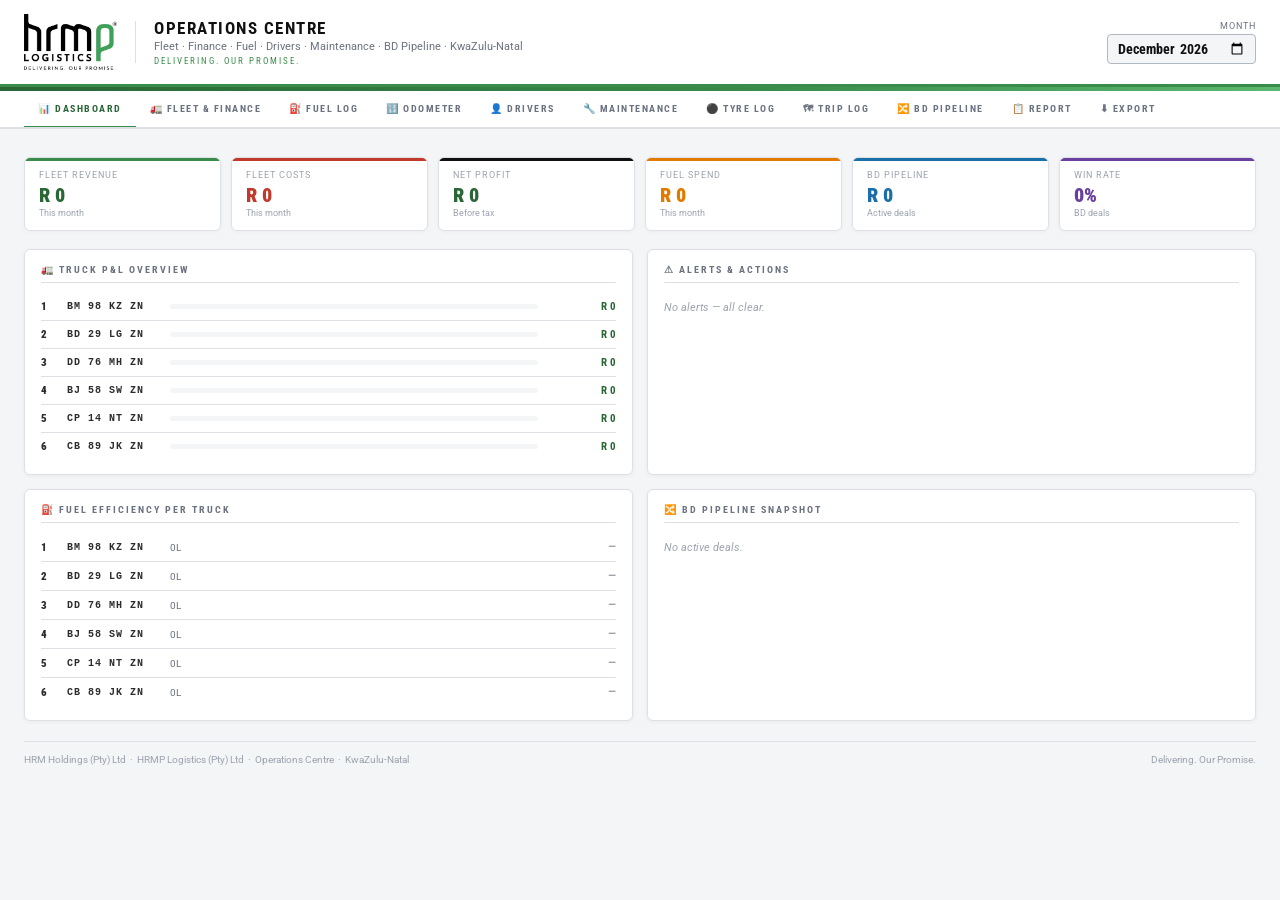
<file: index.html>
<!DOCTYPE html>
<html lang="en">
<head>
<meta charset="UTF-8"/>
<meta name="viewport" content="width=device-width,initial-scale=1.0"/>
<title>HRMP Logistics — Operations Centre</title>
<link href="https://fonts.googleapis.com/css2?family=Roboto+Condensed:wght@400;700;900&family=Roboto:wght@300;400;500&display=swap" rel="stylesheet"/>
<style>
:root{
  --bg:#f4f5f7;--white:#fff;--border:#dde1e5;--bdk:#b0b8c1;
  --green:#3a8c4a;--glt:#e8f5ea;--gdk:#2a6636;
  --black:#111;--ch:#2c2c2c;
  --red:#c0392b;--rlt:#fdf0ef;
  --amber:#e07b00;--alt:#fff3e0;
  --blue:#1a6fa8;--blt:#e8f4fd;
  --purple:#6b3fa0;--plt:#f3eeff;
  --teal:#0e8c7a;--tlt:#e0f5f2;
  --muted:#6b7280;--mlt:#9ca3af;
  --fh:'Roboto Condensed',sans-serif;--fb:'Roboto',sans-serif;
}
*{box-sizing:border-box;margin:0;padding:0;}
body{background:var(--bg);color:var(--ch);font-family:var(--fb);min-height:100vh;padding-bottom:60px;}
header{background:var(--white);border-bottom:3px solid var(--green);padding:14px 24px;display:flex;align-items:center;gap:18px;box-shadow:0 2px 8px rgba(0,0,0,0.07);flex-wrap:wrap;}
.logo-wrap{display:flex;align-items:center;justify-content:center;width:60px;height:56px;background:var(--gdk);border-radius:6px;flex-shrink:0;}
.logo-wrap span{font-family:var(--fh);font-weight:900;font-size:18px;color:#fff;letter-spacing:1px;}
.hd{width:1px;height:42px;background:var(--border);flex-shrink:0;}
.htext h1{font-family:var(--fh);font-weight:700;font-size:17px;letter-spacing:1.5px;text-transform:uppercase;color:var(--black);}
.htext p{font-size:11px;color:var(--muted);margin-top:2px;}
.htag{font-family:var(--fh);font-size:9px;letter-spacing:2px;text-transform:uppercase;color:var(--green);margin-top:3px;}
.hright{margin-left:auto;display:flex;gap:12px;align-items:center;}
.msel{display:flex;flex-direction:column;align-items:flex-end;gap:3px;}
.msel label{font-size:9px;color:var(--muted);letter-spacing:1px;text-transform:uppercase;}
.msel input[type=month]{background:var(--bg);border:1.5px solid var(--bdk);color:var(--black);font-family:var(--fh);font-size:14px;font-weight:700;padding:5px 9px;border-radius:4px;outline:none;}
.msel input[type=month]:focus{border-color:var(--green);}
.stripe{height:4px;background:linear-gradient(90deg,var(--gdk),var(--green) 60%,#5cb870);}
.tabs{display:flex;padding:0 24px;background:var(--white);border-bottom:2px solid var(--border);overflow-x:auto;}
.tab{font-family:var(--fh);font-size:10px;font-weight:700;letter-spacing:1.5px;text-transform:uppercase;padding:12px 14px;cursor:pointer;color:var(--muted);border-bottom:3px solid transparent;margin-bottom:-2px;transition:color 0.2s,border-color 0.2s;user-select:none;white-space:nowrap;}
.tab:hover{color:var(--green);}
.tab.active{color:var(--gdk);border-bottom-color:var(--green);}
.panel{display:none;padding:20px 24px 0;}
.panel.active{display:block;}
.sec{font-family:var(--fh);font-size:10px;font-weight:700;letter-spacing:3px;text-transform:uppercase;color:var(--muted);display:flex;align-items:center;gap:10px;margin-bottom:14px;margin-top:4px;}
.sec::before{content:'';width:4px;height:13px;background:var(--green);border-radius:2px;}
.sec::after{content:'';flex:1;height:1px;background:var(--border);}
.krow{display:grid;gap:10px;margin-bottom:18px;margin-top:8px;}
.krow.c3{grid-template-columns:repeat(3,1fr);}
.krow.c4{grid-template-columns:repeat(4,1fr);}
.krow.c5{grid-template-columns:repeat(5,1fr);}
.krow.c6{grid-template-columns:repeat(6,1fr);}
.kc{background:var(--white);border:1px solid var(--border);border-radius:6px;padding:12px 14px;position:relative;overflow:hidden;box-shadow:0 1px 4px rgba(0,0,0,0.04);}
.kc::before{content:'';position:absolute;top:0;left:0;right:0;height:3px;}
.kc.cg::before{background:var(--green);}
.kc.ca::before{background:var(--amber);}
.kc.cr::before{background:var(--red);}
.kc.cb::before{background:var(--blue);}
.kc.ck::before{background:var(--black);}
.kc.cp::before{background:var(--purple);}
.kl{font-size:9px;letter-spacing:1px;text-transform:uppercase;color:var(--mlt);margin-bottom:5px;}
.kv{font-family:var(--fh);font-size:20px;font-weight:900;line-height:1;color:var(--black);}
.kc.cg .kv{color:var(--gdk);}
.kc.ca .kv{color:var(--amber);}
.kc.cr .kv{color:var(--red);}
.kc.cb .kv{color:var(--blue);}
.kc.cp .kv{color:var(--purple);}
.ks{font-size:9px;color:var(--mlt);margin-top:3px;}
.card{background:var(--white);border:1px solid var(--border);border-radius:6px;padding:14px 16px;box-shadow:0 1px 4px rgba(0,0,0,0.05);margin-bottom:14px;}
.card-title{font-family:var(--fh);font-size:10px;font-weight:700;letter-spacing:2px;text-transform:uppercase;margin-bottom:12px;padding-bottom:8px;border-bottom:1px solid var(--border);}
.fgrid{display:grid;gap:10px;}
.fgrid.c1{grid-template-columns:1fr;}
.fgrid.c2{grid-template-columns:repeat(2,1fr);}
.fgrid.c3{grid-template-columns:repeat(3,1fr);}
.fgrid.c4{grid-template-columns:repeat(4,1fr);}
.fgrid.c5{grid-template-columns:repeat(5,1fr);}
.fgrid.c6{grid-template-columns:repeat(6,1fr);}
.fg{display:flex;flex-direction:column;gap:4px;}
.fg label{font-size:9px;letter-spacing:1px;text-transform:uppercase;color:var(--muted);font-weight:600;}
.fg input,.fg select{background:var(--bg);border:1.5px solid var(--bdk);color:var(--black);font-family:var(--fb);font-size:12px;padding:7px 9px;border-radius:4px;outline:none;width:100%;}
.fg input:focus,.fg select:focus{border-color:var(--green);background:var(--glt);}
.btn-p{background:var(--green);color:#fff;border:none;font-family:var(--fh);font-weight:700;font-size:10px;letter-spacing:2px;text-transform:uppercase;padding:9px 16px;border-radius:4px;cursor:pointer;}
.btn-p:hover{background:var(--gdk);}
.fmsg{font-size:11px;font-weight:600;margin-left:10px;}
.tw{overflow-x:auto;margin-bottom:4px;}
table.gt{width:100%;border-collapse:collapse;font-size:11px;background:var(--white);border-radius:6px;overflow:hidden;box-shadow:0 1px 4px rgba(0,0,0,0.05);}
table.gt thead tr{background:var(--black);}
table.gt thead th{font-family:var(--fh);font-size:8.5px;letter-spacing:1.5px;text-transform:uppercase;color:#fff;padding:10px;text-align:left;white-space:nowrap;}
table.gt thead th.rt{text-align:right;}
table.gt thead th.ct{text-align:center;}
table.gt tbody tr{border-bottom:1px solid var(--border);}
table.gt tbody tr:hover{background:var(--glt);}
table.gt tbody td{padding:8px 10px;font-size:11px;}
table.gt tbody td.rt{text-align:right;}
table.gt tbody td.ct{text-align:center;}
table.gt tfoot tr{background:var(--black);border-top:2px solid var(--green);}
table.gt tfoot td{padding:9px 10px;font-family:var(--fh);font-weight:700;font-size:11px;color:#fff;}
table.gt tfoot td.rt{text-align:right;}
table.gt tfoot td:last-child{background:var(--gdk);}
.empty-msg td{text-align:center;padding:20px;color:var(--mlt);font-style:italic;}
.tbadge{display:inline-flex;align-items:center;justify-content:center;width:20px;height:20px;background:var(--black);color:#fff;font-family:var(--fh);font-weight:900;font-size:10px;border-radius:3px;}
.reg{font-family:'Courier New',monospace;font-size:10px;font-weight:700;letter-spacing:1px;}
.sbadge,.stbadge{display:inline-block;padding:2px 7px;border-radius:10px;font-family:var(--fh);font-size:9px;font-weight:700;letter-spacing:1px;text-transform:uppercase;}
.sb-lead{background:#f0f1f3;color:var(--muted);}
.sb-qual{background:var(--blt);color:var(--blue);}
.sb-quote{background:var(--alt);color:var(--amber);}
.sb-neg{background:var(--plt);color:var(--purple);}
.sb-won{background:var(--glt);color:var(--gdk);}
.sb-lost{background:var(--rlt);color:var(--red);}
.st-truck{background:var(--blt);color:var(--blue);}
.st-fork{background:var(--tlt);color:var(--teal);}
.st-vas{background:var(--plt);color:var(--purple);}
.status-badge{display:inline-block;padding:2px 7px;border-radius:10px;font-size:9px;font-weight:700;font-family:var(--fh);letter-spacing:1px;text-transform:uppercase;}
.sb-active{background:var(--glt);color:var(--gdk);}
.sb-off{background:#f0f0f0;color:var(--muted);}
.sb-sick{background:var(--rlt);color:var(--red);}
.pdot{display:inline-block;width:7px;height:7px;border-radius:50%;margin-right:4px;}
.pd-high{background:var(--red);}
.pd-med{background:var(--amber);}
.pd-low{background:var(--green);}
.btn-del{background:none;border:none;color:var(--mlt);cursor:pointer;font-size:12px;padding:2px 5px;border-radius:3px;}
.btn-del:hover{color:var(--red);background:var(--rlt);}
.dgrid{display:grid;grid-template-columns:1fr 1fr;gap:14px;margin-bottom:16px;}
.dcard{background:var(--white);border:1px solid var(--border);border-radius:6px;padding:14px 16px;box-shadow:0 1px 4px rgba(0,0,0,0.05);}
.dcard h3{font-family:var(--fh);font-size:10px;font-weight:700;letter-spacing:2px;text-transform:uppercase;color:var(--muted);margin-bottom:10px;padding-bottom:7px;border-bottom:1px solid var(--border);}
.list-item{display:flex;align-items:center;gap:8px;padding:7px 0;border-bottom:1px solid var(--border);font-size:11px;}
.list-item:last-child{border-bottom:none;}
.bar-wrap{flex:1;background:var(--bg);border-radius:3px;height:5px;overflow:hidden;}
.bar{height:100%;border-radius:3px;}
.bar-g{background:var(--green);}
.bar-a{background:var(--amber);}
.alert-dot{width:7px;height:7px;border-radius:50%;flex-shrink:0;display:inline-block;margin-right:6px;}
.dot-r{background:var(--red);}
.dot-a{background:var(--amber);}
.dot-g{background:var(--green);}
.funnel-wrap{display:grid;grid-template-columns:repeat(6,1fr);gap:8px;margin-bottom:18px;}
.fstage{border-radius:6px;padding:12px;text-align:center;}
.fsl{font-family:var(--fh);font-size:9px;font-weight:700;letter-spacing:1.5px;text-transform:uppercase;margin-bottom:6px;}
.fsc{font-family:var(--fh);font-size:26px;font-weight:900;line-height:1;}
.fsv{font-size:11px;font-weight:600;margin-top:3px;}
.fsp{font-size:10px;margin-top:2px;opacity:0.7;}
.fs-lead{background:#f0f1f3;color:var(--muted);}
.fs-qual{background:var(--blt);color:var(--blue);}
.fs-quote{background:var(--alt);color:var(--amber);}
.fs-neg{background:var(--plt);color:var(--purple);}
.fs-won{background:var(--glt);color:var(--gdk);}
.fs-lost{background:var(--rlt);color:var(--red);}
.scorecard-grid{display:grid;grid-template-columns:repeat(3,1fr);gap:12px;margin-bottom:18px;}
.sc-card{background:var(--white);border:1px solid var(--border);border-radius:6px;padding:14px 16px;box-shadow:0 1px 4px rgba(0,0,0,0.05);}
.sc-head{display:flex;align-items:center;gap:10px;margin-bottom:10px;padding-bottom:8px;border-bottom:1px solid var(--border);}
.sc-name{font-family:var(--fh);font-weight:700;font-size:14px;flex:1;}
.rating-wrap{display:flex;gap:2px;}
.star{font-size:14px;color:var(--border);}
.star.filled{color:var(--amber);}
.sc-stats{display:grid;grid-template-columns:1fr 1fr;gap:6px;}
.sc-stat .scl{font-size:8px;letter-spacing:1px;text-transform:uppercase;color:var(--mlt);}
.sc-stat .scv{font-family:var(--fh);font-size:15px;font-weight:900;line-height:1.2;}
.stream-row{display:grid;grid-template-columns:repeat(3,1fr);gap:12px;margin-bottom:18px;}
.stream-card{background:var(--white);border:1px solid var(--border);border-radius:6px;padding:14px 16px;border-top:3px solid transparent;}
.stream-card.sc-truck{border-top-color:var(--blue);}
.stream-card.sc-fork{border-top-color:var(--teal);}
.stream-card.sc-vas{border-top-color:var(--purple);}
.stream-card h4{font-family:var(--fh);font-size:10px;font-weight:700;letter-spacing:2px;text-transform:uppercase;margin-bottom:10px;}
.sc-truck h4{color:var(--blue);}
.sc-fork h4{color:var(--teal);}
.sc-vas h4{color:var(--purple);}
.scs{display:grid;grid-template-columns:1fr 1fr;gap:8px;}
.scs .scl{font-size:8px;letter-spacing:1px;text-transform:uppercase;color:var(--mlt);}
.scs .scv{font-family:var(--fh);font-size:16px;font-weight:900;}
.export-row{display:flex;flex-wrap:wrap;gap:8px;}
.btn-ex{border:none;font-family:var(--fh);font-weight:700;font-size:10px;letter-spacing:1.5px;text-transform:uppercase;padding:9px 16px;border-radius:4px;cursor:pointer;color:#fff;}
.btn-ex.csv{background:var(--green);}
.btn-ex.pdf{background:var(--red);}
.btn-ex.htm{background:var(--black);}
.report-preview{background:var(--white);border:1px solid var(--border);border-radius:6px;padding:28px 32px;box-shadow:0 2px 12px rgba(0,0,0,0.08);max-width:900px;margin:0 auto 24px;}
.btn-report{background:var(--green);color:#fff;border:none;font-family:var(--fh);font-weight:700;font-size:10px;letter-spacing:2px;text-transform:uppercase;padding:10px 20px;border-radius:4px;cursor:pointer;margin-right:8px;}
.btn-report:hover{background:var(--gdk);}
.page-footer{margin:20px 24px 0;padding-top:12px;border-top:1px solid var(--border);display:flex;justify-content:space-between;align-items:center;flex-wrap:wrap;gap:10px;}
.page-footer span{font-size:10px;color:var(--mlt);}
.filter-bar{display:flex;gap:10px;margin-bottom:10px;align-items:center;flex-wrap:wrap;}
.filter-bar label{font-size:9px;color:var(--muted);letter-spacing:1px;text-transform:uppercase;font-weight:600;}
.filter-bar select{background:var(--white);border:1.5px solid var(--bdk);font-family:var(--fb);font-size:12px;padding:5px 9px;border-radius:4px;outline:none;}
.inline-input{background:transparent;border:none;border-bottom:1px dashed var(--bdk);font-family:var(--fb);font-size:12px;color:var(--ch);padding:2px 4px;outline:none;width:100%;}
.inline-select{background:transparent;border:none;border-bottom:1px dashed var(--bdk);font-family:var(--fb);font-size:12px;padding:2px;outline:none;width:100%;cursor:pointer;}
@media(max-width:800px){
  .krow.c3,.krow.c4,.krow.c5,.krow.c6{grid-template-columns:repeat(2,1fr);}
  .fgrid.c3,.fgrid.c4,.fgrid.c5,.fgrid.c6{grid-template-columns:repeat(2,1fr);}
  .dgrid,.stream-row,.scorecard-grid{grid-template-columns:1fr;}
  .funnel-wrap{grid-template-columns:repeat(3,1fr);}
  header{padding:12px 14px;}
  .hd{display:none;}
  .panel,.tabs{padding-left:14px;padding-right:14px;}
  .hright{margin-left:0;}
}
</style>
</head>
<body>

<header>
  <img src="[data-uri]" alt="HRMP Logistics" style="height:56px;width:auto;flex-shrink:0;" onerror="this.outerHTML='<div class=\'logo-wrap\'><span>HRMP</span></div>'"/>
  <div class="hd"></div>
  <div class="htext">
    <h1>Operations Centre</h1>
    <p>Fleet · Finance · Fuel · Drivers · Maintenance · BD Pipeline · KwaZulu-Natal</p>
    <div class="htag">Delivering. Our Promise.</div>
  </div>
  <div class="hright">
    <div class="msel"><label>Month</label><input type="month" id="monthPicker"/></div>
  </div>
</header>
<div class="stripe"></div>

<div class="tabs">
  <div class="tab active" id="tab-exec"    onclick="ST('exec')">📊 Dashboard</div>
  <div class="tab"        id="tab-fleet"   onclick="ST('fleet')">🚛 Fleet &amp; Finance</div>
  <div class="tab"        id="tab-fuel"    onclick="ST('fuel')">⛽ Fuel Log</div>
  <div class="tab"        id="tab-odo"     onclick="ST('odo')">🔢 Odometer</div>
  <div class="tab"        id="tab-drivers" onclick="ST('drivers')">👤 Drivers</div>
  <div class="tab"        id="tab-maint"   onclick="ST('maint')">🔧 Maintenance</div>
  <div class="tab"        id="tab-tyre"    onclick="ST('tyre')">⚫ Tyre Log</div>
  <div class="tab"        id="tab-trip"    onclick="ST('trip')">🗺 Trip Log</div>
  <div class="tab"        id="tab-bd"      onclick="ST('bd')">🔀 BD Pipeline</div>
  <div class="tab"        id="tab-report"  onclick="ST('report')">📋 Report</div>
  <div class="tab"        id="tab-export"  onclick="ST('export')">⬇ Export</div>
</div>

<!-- DASHBOARD -->
<div class="panel active" id="panel-exec">
  <div class="krow c6">
    <div class="kc cg"><div class="kl">Fleet Revenue</div><div class="kv" id="ekRev">R 0</div><div class="ks">This month</div></div>
    <div class="kc cr"><div class="kl">Fleet Costs</div><div class="kv" id="ekCost">R 0</div><div class="ks">This month</div></div>
    <div class="kc ck"><div class="kl">Net Profit</div><div class="kv" id="ekNet">R 0</div><div class="ks">Before tax</div></div>
    <div class="kc ca"><div class="kl">Fuel Spend</div><div class="kv" id="ekFuel">R 0</div><div class="ks">This month</div></div>
    <div class="kc cb"><div class="kl">BD Pipeline</div><div class="kv" id="ekPipe">R 0</div><div class="ks">Active deals</div></div>
    <div class="kc cp"><div class="kl">Win Rate</div><div class="kv" id="ekWin">0%</div><div class="ks">BD deals</div></div>
  </div>
  <div class="dgrid">
    <div class="dcard"><h3>🚛 Truck P&amp;L Overview</h3><div id="execTruckPL"></div></div>
    <div class="dcard"><h3>⚠ Alerts &amp; Actions</h3><div id="execAlerts"></div></div>
    <div class="dcard"><h3>⛽ Fuel Efficiency per Truck</h3><div id="execFuelEff"></div></div>
    <div class="dcard"><h3>🔀 BD Pipeline Snapshot</h3><div id="execBD"></div></div>
  </div>
</div>

<!-- FLEET & FINANCE -->
<div class="panel" id="panel-fleet">
  <div class="krow c4">
    <div class="kc cg"><div class="kl">Total Revenue</div><div class="kv" id="fltRev">R 0</div><div class="ks">All trucks</div></div>
    <div class="kc cr"><div class="kl">Total Costs</div><div class="kv" id="fltCost">R 0</div><div class="ks">All trucks</div></div>
    <div class="kc ck"><div class="kl">Net Profit</div><div class="kv" id="fltNet">R 0</div><div class="ks">Before tax</div></div>
    <div class="kc ca"><div class="kl">Margin</div><div class="kv" id="fltMgn">0%</div><div class="ks">Net margin</div></div>
  </div>
  <div id="truckWorkings"></div>
  <div class="sec">Fleet Summary</div>
  <div class="tw"><table class="gt"><thead><tr>
    <th>#</th><th>Registration</th><th class="rt">Revenue</th><th class="rt">Fuel</th>
    <th class="rt">Driver Pay</th><th class="rt">Maintenance</th><th class="rt">Tyres</th>
    <th class="rt">Tolls</th><th class="rt">Insurance</th><th class="rt">Other</th>
    <th class="rt">Total Cost</th><th class="rt">Net P/L</th>
  </tr></thead>
  <tbody id="fleetSumBody"></tbody>
  <tfoot><tr><td colspan="2">Fleet Total</td>
    <td class="rt" id="fsRev">—</td><td class="rt" id="fsFuel">—</td><td class="rt" id="fsDrv">—</td>
    <td class="rt" id="fsMnt">—</td><td class="rt" id="fsTyr">—</td><td class="rt" id="fsTol">—</td>
    <td class="rt" id="fsIns">—</td><td class="rt" id="fsOth">—</td>
    <td class="rt" id="fsCst">—</td><td class="rt" id="fsNet">—</td>
  </tr></tfoot></table></div>
</div>

<!-- FUEL -->
<div class="panel" id="panel-fuel">
  <div class="krow c5">
    <div class="kc cg"><div class="kl">Total Litres</div><div class="kv" id="fkL">0 L</div><div class="ks">This month</div></div>
    <div class="kc ca"><div class="kl">Total Cost</div><div class="kv" id="fkC">R 0</div><div class="ks">This month</div></div>
    <div class="kc cr"><div class="kl">Avg R/Litre</div><div class="kv" id="fkR">—</div><div class="ks">Fleet avg</div></div>
    <div class="kc cb"><div class="kl">Total km</div><div class="kv" id="fkKm">0 km</div><div class="ks">This month</div></div>
    <div class="kc ck"><div class="kl">Fleet km/L</div><div class="kv" id="fkEff">—</div><div class="ks">Efficiency</div></div>
  </div>
  <div class="card">
    <div class="card-title" style="color:var(--gdk)">+ Add Fuel Entry</div>
    <div class="fgrid c6">
      <div class="fg"><label>Date</label><input type="date" id="ffDate"/></div>
      <div class="fg"><label>Truck</label><select id="ffTruck"></select></div>
      <div class="fg"><label>Litres</label><input type="number" id="ffLitres" placeholder="0.00" min="0" step="0.1"/></div>
      <div class="fg"><label>Cost (R)</label><input type="number" id="ffCost" placeholder="0.00" min="0" step="0.01"/></div>
      <div class="fg"><label>km Travelled</label><input type="number" id="ffKm" placeholder="0" min="0"/></div>
      <div class="fg"><label>Notes</label><input type="text" id="ffNotes" placeholder="e.g. Engen N2"/></div>
    </div>
    <div style="margin-top:10px;display:flex;align-items:center;">
      <button class="btn-p" onclick="fuelAdd()">+ Add</button>
      <span class="fmsg" id="fuelMsg"></span>
    </div>
  </div>
  <div class="filter-bar">
    <label>Filter:</label>
    <select id="fuelFilter" onchange="fuelRender()"></select>
  </div>
  <div class="tw"><table class="gt"><thead><tr>
    <th>Date</th><th>#</th><th>Reg</th><th class="rt">Litres</th><th class="rt">Cost</th>
    <th class="rt">R/L</th><th class="rt">km</th><th class="rt">km/L</th><th>Notes</th><th class="ct">Del</th>
  </tr></thead>
  <tbody id="fuelBody"></tbody>
  <tfoot><tr><td colspan="3">Total</td>
    <td class="rt" id="fftL">—</td><td class="rt" id="fftC">—</td><td class="rt" id="fftR">—</td>
    <td class="rt" id="fftKm">—</td><td class="rt" id="fftE">—</td><td colspan="2"></td>
  </tr></tfoot></table></div>
</div>

<!-- ODOMETER -->
<div class="panel" id="panel-odo">
  <div class="krow c4">
    <div class="kc cg"><div class="kl">Total km</div><div class="kv" id="okTotal">0 km</div><div class="ks">This month</div></div>
    <div class="kc ca"><div class="kl">Avg km/Entry</div><div class="kv" id="okAvg">0 km</div><div class="ks">This month</div></div>
    <div class="kc cb"><div class="kl">Entries</div><div class="kv" id="okCount">0</div><div class="ks">This month</div></div>
    <div class="kc ck"><div class="kl">Busiest Truck</div><div class="kv" id="okBest">—</div><div class="ks">By km</div></div>
  </div>
  <div class="card">
    <div class="card-title" style="color:var(--gdk)">+ Add Odometer Entry</div>
    <div class="fgrid c5">
      <div class="fg"><label>Date</label><input type="date" id="ofDate"/></div>
      <div class="fg"><label>Truck</label><select id="ofTruck"></select></div>
      <div class="fg"><label>Driver</label><select id="ofDriver"></select></div>
      <div class="fg"><label>Start km</label><input type="number" id="ofStart" placeholder="0" min="0"/></div>
      <div class="fg"><label>End km</label><input type="number" id="ofEnd" placeholder="0" min="0"/></div>
    </div>
    <div style="margin-top:10px;display:flex;align-items:center;">
      <button class="btn-p" onclick="odoAdd()">+ Add</button>
      <span class="fmsg" id="odoMsg"></span>
    </div>
  </div>
  <div class="tw"><table class="gt"><thead><tr>
    <th>Date</th><th>#</th><th>Reg</th><th>Driver</th>
    <th class="rt">Start km</th><th class="rt">End km</th><th class="rt">Distance</th><th class="ct">Del</th>
  </tr></thead>
  <tbody id="odoBody"></tbody>
  <tfoot><tr><td colspan="4">Total</td><td class="rt">—</td><td class="rt">—</td>
    <td class="rt" id="oftD">—</td><td></td>
  </tr></tfoot></table></div>
</div>

<!-- DRIVERS -->
<div class="panel" id="panel-drivers">
  <div class="sec">Driver Scorecards — This Month</div>
  <div class="scorecard-grid" id="scorecardGrid"></div>
  <div class="sec">Driver Log Entries</div>
  <div class="card">
    <div class="card-title" style="color:var(--blue)">+ Add Driver Entry</div>
    <div class="fgrid c6">
      <div class="fg"><label>Date</label><input type="date" id="drfDate"/></div>
      <div class="fg"><label>Driver Name</label><input type="text" id="drfName" placeholder="Full name"/></div>
      <div class="fg"><label>Licence / ID</label><input type="text" id="drfLic" placeholder="PDP / ID"/></div>
      <div class="fg"><label>Truck Assigned</label><select id="drfTruck"></select></div>
      <div class="fg"><label>Hours on Duty</label><input type="number" id="drfHours" placeholder="0" min="0" step="0.5"/></div>
      <div class="fg"><label>Status</label>
        <select id="drfStatus">
          <option value="Active">Active</option>
          <option value="Off">Off Duty</option>
          <option value="Sick">Sick Leave</option>
        </select>
      </div>
    </div>
    <div class="fgrid c4" style="margin-top:10px;">
      <div class="fg"><label>Incidents</label><input type="number" id="drfInc" placeholder="0" min="0"/></div>
      <div class="fg"><label>On-Time Deliveries</label><input type="number" id="drfOntime" placeholder="0" min="0"/></div>
      <div class="fg"><label>Total Deliveries</label><input type="number" id="drfDel" placeholder="0" min="0"/></div>
      <div class="fg"><label>Notes</label><input type="text" id="drfNotes" placeholder="Optional"/></div>
    </div>
    <div style="margin-top:10px;display:flex;align-items:center;">
      <button class="btn-p" onclick="driverAdd()">+ Add Entry</button>
      <span class="fmsg" id="driverMsg"></span>
    </div>
  </div>
  <div class="tw"><table class="gt"><thead><tr>
    <th>Date</th><th>Driver</th><th>Licence/ID</th><th>#</th><th>Reg</th>
    <th class="rt">Hours</th><th class="rt">Incidents</th><th class="rt">On-Time%</th>
    <th class="rt">Deliveries</th><th class="ct">Status</th><th class="ct">Del</th>
  </tr></thead>
  <tbody id="driverBody"></tbody>
  <tfoot><tr><td colspan="5">Total</td>
    <td class="rt" id="drftH">—</td><td class="rt" id="drftI">—</td>
    <td colspan="4"></td>
  </tr></tfoot></table></div>
</div>

<!-- MAINTENANCE -->
<div class="panel" id="panel-maint">
  <div class="krow c4">
    <div class="kc cr"><div class="kl">Total Spend</div><div class="kv" id="mkCost">R 0</div><div class="ks">This month</div></div>
    <div class="kc ca"><div class="kl">Services Done</div><div class="kv" id="mkCount">0</div><div class="ks">This month</div></div>
    <div class="kc ck"><div class="kl">Due Soon</div><div class="kv" id="mkDue">0</div><div class="ks">Within 5 000 km</div></div>
    <div class="kc cr"><div class="kl">Overdue</div><div class="kv" id="mkOver">0</div><div class="ks">Past due km</div></div>
  </div>
  <div class="card">
    <div class="card-title" style="color:var(--red)">+ Add Maintenance Entry</div>
    <div class="fgrid c6">
      <div class="fg"><label>Date</label><input type="date" id="mfDate"/></div>
      <div class="fg"><label>Truck</label><select id="mfTruck"></select></div>
      <div class="fg"><label>Service Type</label>
        <select id="mfType">
          <option>Oil Change</option><option>Tyre Rotation</option><option>Brake Service</option>
          <option>Engine Service</option><option>Transmission</option><option>Electrical</option>
          <option>Suspension</option><option>Roadworthy</option><option>Other</option>
        </select>
      </div>
      <div class="fg"><label>Workshop</label><input type="text" id="mfShop" placeholder="Workshop name"/></div>
      <div class="fg"><label>Cost (R)</label><input type="number" id="mfCost" placeholder="0" min="0" step="100"/></div>
      <div class="fg"><label>Next Service (km)</label><input type="number" id="mfNext" placeholder="e.g. 250000" min="0" step="1000"/></div>
    </div>
    <div class="fgrid c1" style="margin-top:8px;">
      <div class="fg"><label>Notes</label><input type="text" id="mfNotes" placeholder="Details, parts replaced…"/></div>
    </div>
    <div style="margin-top:10px;display:flex;align-items:center;">
      <button class="btn-p" onclick="maintAdd()">+ Add</button>
      <span class="fmsg" id="maintMsg"></span>
    </div>
  </div>
  <div class="tw"><table class="gt"><thead><tr>
    <th>Date</th><th>#</th><th>Reg</th><th>Type</th><th>Workshop</th>
    <th class="rt">Cost</th><th class="rt">Next Due (km)</th><th>Notes</th><th class="ct">Del</th>
  </tr></thead>
  <tbody id="maintBody"></tbody>
  <tfoot><tr><td colspan="5">Total</td><td class="rt" id="mftC">—</td><td colspan="3"></td></tr></tfoot>
  </table></div>
</div>

<!-- TYRE LOG -->
<div class="panel" id="panel-tyre">
  <div class="krow c4">
    <div class="kc cr"><div class="kl">Total Spend</div><div class="kv" id="tkCost">R 0</div><div class="ks">This month</div></div>
    <div class="kc ca"><div class="kl">New Tyres</div><div class="kv" id="tkNew">0</div><div class="ks">This month</div></div>
    <div class="kc cg"><div class="kl">Repairs</div><div class="kv" id="tkRep">0</div><div class="ks">This month</div></div>
    <div class="kc ck"><div class="kl">Total Entries</div><div class="kv" id="tkCount">0</div><div class="ks">All time</div></div>
  </div>
  <div class="card">
    <div class="card-title">+ Add Tyre Entry</div>
    <div class="fgrid c6">
      <div class="fg"><label>Date</label><input type="date" id="tfDate"/></div>
      <div class="fg"><label>Truck</label><select id="tfTruck"></select></div>
      <div class="fg"><label>Position</label>
        <select id="tfPos">
          <option>Front Left</option><option>Front Right</option>
          <option>Rear Left Inner</option><option>Rear Left Outer</option>
          <option>Rear Right Inner</option><option>Rear Right Outer</option>
          <option>Trailer Left</option><option>Trailer Right</option><option>Spare</option>
        </select>
      </div>
      <div class="fg"><label>Brand</label><input type="text" id="tfBrand" placeholder="e.g. Bridgestone"/></div>
      <div class="fg"><label>Action</label>
        <select id="tfAction">
          <option>New Tyre</option><option>Rotation</option><option>Repair</option>
          <option>Replace</option><option>Inspection</option>
        </select>
      </div>
      <div class="fg"><label>Cost (R)</label><input type="number" id="tfCost" placeholder="0" min="0" step="50"/></div>
    </div>
    <div class="fgrid c2" style="margin-top:8px;">
      <div class="fg"><label>Tread Depth (mm)</label><input type="number" id="tfTread" placeholder="e.g. 8" min="0" step="0.5"/></div>
      <div class="fg"><label>Notes</label><input type="text" id="tfNotes" placeholder="Optional"/></div>
    </div>
    <div style="margin-top:10px;display:flex;align-items:center;">
      <button class="btn-p" onclick="tyreAdd()">+ Add</button>
      <span class="fmsg" id="tyreMsg"></span>
    </div>
  </div>
  <div class="tw"><table class="gt"><thead><tr>
    <th>Date</th><th>#</th><th>Reg</th><th>Position</th><th>Brand</th><th>Action</th>
    <th class="rt">Tread (mm)</th><th class="rt">Cost</th><th>Notes</th><th class="ct">Del</th>
  </tr></thead>
  <tbody id="tyreBody"></tbody>
  <tfoot><tr><td colspan="7">Total</td><td class="rt" id="tftC">—</td><td colspan="2"></td></tr></tfoot>
  </table></div>
</div>

<!-- TRIP LOG -->
<div class="panel" id="panel-trip">
  <div class="krow c5">
    <div class="kc cg"><div class="kl">Total Trips</div><div class="kv" id="trpCount">0</div><div class="ks">This month</div></div>
    <div class="kc ca"><div class="kl">Total Distance</div><div class="kv" id="trpKm">0 km</div><div class="ks">This month</div></div>
    <div class="kc cb"><div class="kl">Avg Trip</div><div class="kv" id="trpAvg">0 km</div><div class="ks">Per trip</div></div>
    <div class="kc cp"><div class="kl">Total Hours</div><div class="kv" id="trpHrs">0</div><div class="ks">Drive time</div></div>
    <div class="kc ck"><div class="kl">Active Trucks</div><div class="kv" id="trpTrucks">0</div><div class="ks">This month</div></div>
  </div>
  <div class="card">
    <div class="card-title" style="color:var(--purple)">+ Add Trip</div>
    <div class="fgrid c4">
      <div class="fg"><label>Date</label><input type="date" id="trfDate"/></div>
      <div class="fg"><label>Truck</label><select id="trfTruck"></select></div>
      <div class="fg"><label>Driver</label><select id="trfDriver"></select></div>
      <div class="fg"><label>Distance (km)</label><input type="number" id="trfDist" placeholder="0" min="0"/></div>
    </div>
    <div class="fgrid c4" style="margin-top:8px;">
      <div class="fg"><label>Origin</label><input type="text" id="trfOrigin" placeholder="e.g. Durban"/></div>
      <div class="fg"><label>Destination</label><input type="text" id="trfDest" placeholder="e.g. Johannesburg"/></div>
      <div class="fg"><label>Depart</label><input type="time" id="trfDep"/></div>
      <div class="fg"><label>Arrive</label><input type="time" id="trfArr"/></div>
    </div>
    <div class="fgrid c1" style="margin-top:8px;">
      <div class="fg"><label>Load Description</label><input type="text" id="trfLoad" placeholder="e.g. Steel coils — 28 tonnes"/></div>
    </div>
    <div style="margin-top:10px;display:flex;align-items:center;">
      <button class="btn-p" onclick="tripAdd()">+ Add Trip</button>
      <span class="fmsg" id="tripMsg"></span>
    </div>
  </div>
  <div class="tw"><table class="gt"><thead><tr>
    <th>Date</th><th>#</th><th>Reg</th><th>Driver</th><th>Origin</th><th>Destination</th>
    <th class="rt">Distance</th><th>Depart</th><th>Arrive</th><th>Load</th><th class="ct">Del</th>
  </tr></thead>
  <tbody id="tripBody"></tbody>
  <tfoot><tr><td colspan="6">Total</td><td class="rt" id="trftD">—</td><td colspan="4"></td></tr></tfoot>
  </table></div>
</div>

<!-- BD PIPELINE -->
<div class="panel" id="panel-bd">
  <div class="krow c6">
    <div class="kc cg"><div class="kl">Pipeline Value</div><div class="kv" id="bdkPipe">R 0</div><div class="ks">Active deals</div></div>
    <div class="kc ca"><div class="kl">Weighted Forecast</div><div class="kv" id="bdkFcast">R 0</div><div class="ks">Prob. adjusted</div></div>
    <div class="kc cb"><div class="kl">Active Deals</div><div class="kv" id="bdkDeals">0</div><div class="ks">In pipeline</div></div>
    <div class="kc ck"><div class="kl">Won This Month</div><div class="kv" id="bdkWon">R 0</div><div class="ks">Closed won</div></div>
    <div class="kc cg"><div class="kl">Win Rate</div><div class="kv" id="bdkWinRate">0%</div><div class="ks">Won vs closed</div></div>
    <div class="kc cr"><div class="kl">Avg Deal Size</div><div class="kv" id="bdkAvg">R 0</div><div class="ks">Active deals</div></div>
  </div>
  <div class="sec">Pipeline Funnel</div>
  <div class="funnel-wrap" id="bdFunnel"></div>
  <div class="sec">Revenue Streams</div>
  <div class="stream-row" id="bdStreams"></div>
  <div class="card">
    <div class="card-title" style="color:var(--gdk)">+ Add Deal</div>
    <div class="fgrid c4">
      <div class="fg"><label>Company / Prospect</label><input type="text" id="pfCompany" placeholder="Company name"/></div>
      <div class="fg"><label>Contact Person</label><input type="text" id="pfContact" placeholder="Name &amp; surname"/></div>
      <div class="fg"><label>Contact Number</label><input type="text" id="pfPhone" placeholder="+27…"/></div>
      <div class="fg"><label>BD Rep</label><input type="text" id="pfRep" placeholder="Rep name"/></div>
    </div>
    <div class="fgrid c5" style="margin-top:8px;">
      <div class="fg"><label>Revenue Stream</label>
        <select id="pfStream">
          <option value="Trucks">Trucks</option>
          <option value="Forklift">Forklift Hire</option>
          <option value="VAS">Value-Added Services</option>
        </select>
      </div>
      <div class="fg"><label>Stage</label>
        <select id="pfStage">
          <option value="Lead">Lead</option><option value="Qualified">Qualified</option>
          <option value="Quoted">Quoted</option><option value="Negotiation">Negotiation</option>
          <option value="Won">Won</option><option value="Lost">Lost</option>
        </select>
      </div>
      <div class="fg"><label>Deal Value (R)</label><input type="number" id="pfValue" placeholder="0" min="0" step="1000"/></div>
      <div class="fg"><label>Probability %</label>
        <select id="pfProb">
          <option value="10">10% — Lead</option><option value="25">25% — Qualified</option>
          <option value="50">50% — Quoted</option><option value="75">75% — Negotiation</option>
          <option value="100">100% — Won</option><option value="0">0% — Lost</option>
        </select>
      </div>
      <div class="fg"><label>Priority</label>
        <select id="pfPriority">
          <option value="High">High</option><option value="Medium">Medium</option><option value="Low">Low</option>
        </select>
      </div>
    </div>
    <div class="fgrid c4" style="margin-top:8px;">
      <div class="fg"><label>Date Added</label><input type="date" id="pfDate"/></div>
      <div class="fg"><label>Expected Close</label><input type="date" id="pfClose"/></div>
      <div class="fg"><label>Follow-up Date</label><input type="date" id="pfFollowup"/></div>
      <div class="fg"><label>Notes</label><input type="text" id="pfNotes" placeholder="Key requirements…"/></div>
    </div>
    <div style="margin-top:10px;display:flex;align-items:center;">
      <button class="btn-p" onclick="dealAdd()">+ Add Deal</button>
      <span class="fmsg" id="dealMsg"></span>
    </div>
  </div>
  <div class="filter-bar">
    <label>Stage:</label>
    <select id="filterStage" onchange="pipelineRender()">
      <option value="">All Stages</option>
      <option value="Lead">Lead</option><option value="Qualified">Qualified</option>
      <option value="Quoted">Quoted</option><option value="Negotiation">Negotiation</option>
      <option value="Won">Won</option><option value="Lost">Lost</option>
    </select>
    <label>Stream:</label>
    <select id="filterStream" onchange="pipelineRender()">
      <option value="">All Streams</option>
      <option value="Trucks">Trucks</option><option value="Forklift">Forklift Hire</option>
      <option value="VAS">Value-Added Services</option>
    </select>
  </div>
  <div class="tw"><table class="gt"><thead><tr>
    <th>Company</th><th>Contact</th><th>Rep</th><th>Stream</th>
    <th class="ct">Stage</th><th class="rt">Value</th><th class="rt">Prob%</th>
    <th class="rt">Wtd Value</th><th class="ct">Priority</th>
    <th>Close Date</th><th>Follow-up</th><th>Notes</th><th class="ct">Del</th>
  </tr></thead>
  <tbody id="pipelineBody"></tbody>
  <tfoot><tr><td colspan="5">Totals</td>
    <td class="rt" id="pftVal">—</td><td></td><td class="rt" id="pftWtd">—</td>
    <td colspan="5"></td>
  </tr></tfoot></table></div>
</div>

<!-- REPORT -->
<div class="panel" id="panel-report">
  <div style="display:flex;gap:10px;margin-bottom:20px;flex-wrap:wrap;align-items:center;">
    <button class="btn-report" onclick="window.print()">🖨 Print Report</button>
    <span style="font-size:11px;color:var(--muted)">Report pulls live data from all modules.</span>
  </div>
  <div class="report-preview" id="reportPreview">
    <p style="color:var(--mlt);font-style:italic;font-size:12px">Enter data in the modules then return here to view your report.</p>
  </div>
</div>

<!-- EXPORT -->
<div class="panel" id="panel-export">
  <div class="sec">Export &amp; Save</div>
  <div class="card" style="max-width:520px;">
    <div class="card-title">Download Options</div>
    <p style="font-size:12px;color:var(--muted);margin-bottom:18px;line-height:1.65;">
      All modules export together. Save as HTML to keep the full interactive Operations Centre.
    </p>
    <div class="export-row">
      <button class="btn-ex csv" id="btnCSV">⬇ Export CSV</button>
      <button class="btn-ex pdf" id="btnPDF">⬇ Save as PDF</button>
      <button class="btn-ex htm" id="btnHTML">⬇ Save as HTML</button>
    </div>
  </div>
</div>

<div class="page-footer">
  <span>HRM Holdings (Pty) Ltd &nbsp;·&nbsp; HRMP Logistics (Pty) Ltd &nbsp;·&nbsp; Operations Centre &nbsp;·&nbsp; KwaZulu-Natal</span>
  <span>Delivering. Our Promise.</span>
</div>

<script>
// ── CONSTANTS ────────────────────────────────────────────────────
var TRUCKS=[{id:1,reg:"BM 98 KZ ZN"},{id:2,reg:"BD 29 LG ZN"},{id:3,reg:"DD 76 MH ZN"},{id:4,reg:"BJ 58 SW ZN"},{id:5,reg:"CP 14 NT ZN"},{id:6,reg:"CB 89 JK ZN"}];
var EXP_CATS=["Fuel","Driver Pay","Maintenance","Tyres & Parts","Toll / Levies","Insurance","Other"];
var STAGES=["Lead","Qualified","Quoted","Negotiation","Won","Lost"];
var STAGE_PROBS={Lead:10,Qualified:25,Quoted:50,Negotiation:75,Won:100,Lost:0};
var STREAMS={Trucks:"Trucks",Forklift:"Forklift Hire",VAS:"Value-Added Services"};

// ── STATE ─────────────────────────────────────────────────────────
var state={month:"",idCounter:0,incomeRows:{},expenseRows:{},fuelEntries:[],odoEntries:[],driverEntries:[],maintEntries:[],tyreEntries:[],tripEntries:[],deals:[]};
TRUCKS.forEach(function(t){state.incomeRows[t.id]=[];state.expenseRows[t.id]=[];});

// ── UTILS ─────────────────────────────────────────────────────────
function uid(){return ++state.idCounter;}
function money(n){return "R\u00a0"+(Math.abs(n)||0).toLocaleString("en-ZA",{minimumFractionDigits:0,maximumFractionDigits:0});}
function moneyD(n){return "R\u00a0"+(Math.abs(n)||0).toLocaleString("en-ZA",{minimumFractionDigits:2,maximumFractionDigits:2});}
function num(n,dp){return (parseFloat(n)||0).toLocaleString("en-ZA",{minimumFractionDigits:dp||0,maximumFractionDigits:dp||0});}
function fmtSigned(n){return (n<0?"\u2013":"")+money(n);}
function today(){return new Date().toISOString().substring(0,10);}
function inMonth(d){return !state.month||(d||"").substring(0,7)===state.month;}
function truckReg(id){var t=TRUCKS.filter(function(x){return x.id==id;})[0];return t?t.reg:"";}
function daysUntil(ds){if(!ds)return null;return Math.round((new Date(ds)-new Date())/86400000);}
function timeDiff(dep,arr){if(!dep||!arr)return 0;var dp=dep.split(":"),ap=arr.split(":");var dm=parseInt(dp[0])*60+parseInt(dp[1]),am=parseInt(ap[0])*60+parseInt(ap[1]);if(am<dm)am+=1440;return(am-dm)/60;}
function el(id){return document.getElementById(id);}
function setText(id,val){var e=el(id);if(e)e.textContent=val;}
function setVal(id,val){var e=el(id);if(e)e.value=val;}
function getVal(id){var e=el(id);return e?e.value:"";}
function getNum(id){return parseFloat(getVal(id))||0;}
function tbadge(id){return '<span class="tbadge">'+id+'</span>';}
function delBtn(fn,id){return '<button class="btn-del" onclick="'+fn+'('+id+')">&#10005;</button>';}
function emptyRow(cols){return '<tr class="empty-msg"><td colspan="'+cols+'">No entries yet.</td></tr>';}
function showMsg(id,msg,ok){var e=el(id);if(!e)return;e.style.color=ok?"var(--gdk)":"var(--red)";e.textContent=msg;setTimeout(function(){e.textContent="";},3000);}

// ── FLEET ─────────────────────────────────────────────────────────
function getTruckIncome(tid){return (state.incomeRows[tid]||[]).reduce(function(s,r){var e=el("inc_amt_"+r.id);return s+(e?parseFloat(e.value)||0:0);},0);}
function getTruckExpenses(tid){return (state.expenseRows[tid]||[]).reduce(function(s,r){var e=el("exp_amt_"+r.id);return s+(e?parseFloat(e.value)||0:0);},0);}
function getExpByCat(tid,cat){return (state.expenseRows[tid]||[]).reduce(function(s,r){var c=getVal("exp_cat_"+r.id)||r.cat;var e=el("exp_amt_"+r.id);return s+(c===cat?(e?parseFloat(e.value)||0:0):0);},0);}

function addIncomeRow(tid){
  var id=uid();state.incomeRows[tid].push({id:id});
  var tbody=el("incBody_"+tid);if(!tbody)return;
  var tr=document.createElement("tr");tr.id="incRow_"+id;
  tr.innerHTML='<td><input class="inline-input" id="inc_cust_'+id+'" placeholder="Customer name" oninput="recalcTruck('+tid+')"/></td>'
    +'<td class="rt"><input class="inline-input" style="text-align:right" id="inc_amt_'+id+'" type="number" placeholder="0" min="0" step="100" oninput="recalcTruck('+tid+')"/></td>'
    +'<td>'+delBtn("delInc_"+tid,id)+'</td>';
  tbody.appendChild(tr);
  window["delInc_"+tid]=function(iid){state.incomeRows[tid]=state.incomeRows[tid].filter(function(r){return r.id!==iid;});var row=el("incRow_"+iid);if(row)row.remove();recalcTruck(tid);};
  recalcTruck(tid);
}

function addExpenseRow(tid){
  var id=uid();state.expenseRows[tid].push({id:id,cat:"Fuel"});
  var tbody=el("expBody_"+tid);if(!tbody)return;
  var opts=EXP_CATS.map(function(c){return '<option value="'+c+'">'+c+'</option>';}).join("");
  var tr=document.createElement("tr");tr.id="expRow_"+id;
  tr.innerHTML='<td><select class="inline-select" id="exp_cat_'+id+'" onchange="recalcTruck('+tid+')">'+opts+'</select></td>'
    +'<td><input class="inline-input" id="exp_desc_'+id+'" placeholder="Description" oninput="recalcTruck('+tid+')"/></td>'
    +'<td class="rt"><input class="inline-input" style="text-align:right" id="exp_amt_'+id+'" type="number" placeholder="0" min="0" step="100" oninput="recalcTruck('+tid+')"/></td>'
    +'<td>'+delBtn("delExp_"+tid,id)+'</td>';
  tbody.appendChild(tr);
  window["delExp_"+tid]=function(eid){state.expenseRows[tid]=state.expenseRows[tid].filter(function(r){return r.id!==eid;});var row=el("expRow_"+eid);if(row)row.remove();recalcTruck(tid);};
  recalcTruck(tid);
}

function recalcTruck(tid){
  var inc=getTruckIncome(tid),exp=getTruckExpenses(tid),net=inc-exp;
  setText("kInc_"+tid,money(inc));setText("kExp_"+tid,money(exp));
  setText("incTotal_"+tid,money(inc));setText("expTotal_"+tid,money(exp));
  var kn=el("kNet_"+tid);if(kn){kn.textContent=fmtSigned(net);kn.style.color=net>=0?"var(--gdk)":"var(--red)";}
  var pb=el("pbNet_"+tid);if(pb){pb.textContent=fmtSigned(net);pb.style.color=net>=0?"var(--gdk)":"var(--red)";}
  renderFleetSummary();renderExecDash();
}

function toggleTruck(tid){
  var body=el("twBody_"+tid),chev=el("twChev_"+tid);if(!body)return;
  var open=body.style.display==="block";body.style.display=open?"none":"block";
  if(chev)chev.style.transform=open?"":"rotate(180deg)";
}

function buildTruckWorkings(){
  var container=el("truckWorkings");if(!container)return;
  container.innerHTML="";
  TRUCKS.forEach(function(t){
    var div=document.createElement("div");div.className="card";div.style.marginBottom="10px";
    div.innerHTML='<div style="display:flex;align-items:center;gap:12px;cursor:pointer;user-select:none;" onclick="toggleTruck('+t.id+')">'
      +'<span class="tbadge">'+t.id+'</span>'
      +'<span class="reg" style="background:var(--bg);border:1.5px solid var(--bdk);border-radius:3px;padding:3px 8px;">'+t.reg+'</span>'
      +'<div style="margin-left:auto;display:flex;gap:20px;">'
        +'<div style="text-align:right"><div style="font-size:9px;color:var(--mlt);letter-spacing:1px;text-transform:uppercase;">Income</div><div style="font-family:var(--fh);font-weight:700;font-size:14px;color:var(--gdk);" id="kInc_'+t.id+'">R 0</div></div>'
        +'<div style="text-align:right"><div style="font-size:9px;color:var(--mlt);letter-spacing:1px;text-transform:uppercase;">Expenses</div><div style="font-family:var(--fh);font-weight:700;font-size:14px;color:var(--red);" id="kExp_'+t.id+'">R 0</div></div>'
        +'<div style="text-align:right"><div style="font-size:9px;color:var(--mlt);letter-spacing:1px;text-transform:uppercase;">Net P/L</div><div style="font-family:var(--fh);font-weight:700;font-size:14px;" id="kNet_'+t.id+'">R 0</div></div>'
      +'</div>'
      +'<span style="font-size:16px;color:var(--muted);margin-left:10px;" id="twChev_'+t.id+'">&#8964;</span>'
    +'</div>'
    +'<div id="twBody_'+t.id+'" style="display:none;border-top:1px solid var(--border);margin-top:12px;padding-top:12px;">'
      +'<div style="display:grid;grid-template-columns:1fr 1fr;gap:0;">'
        +'<div style="padding:0 16px 0 0;border-right:1px solid var(--border);">'
          +'<div style="font-family:var(--fh);font-size:10px;font-weight:700;letter-spacing:2px;text-transform:uppercase;color:var(--gdk);margin-bottom:10px;">+ Income by Customer</div>'
          +'<table class="gt" style="margin-bottom:8px;"><thead><tr><th>Customer</th><th class="rt">Amount (R)</th><th></th></tr></thead>'
          +'<tbody id="incBody_'+t.id+'"></tbody>'
          +'<tfoot><tr><td style="color:var(--gdk);font-weight:700;">Total Income</td><td class="rt" style="color:var(--gdk);" id="incTotal_'+t.id+'">R 0</td><td></td></tr></tfoot></table>'
          +'<button onclick="addIncomeRow('+t.id+')" style="background:transparent;border:1.5px dashed var(--bdk);color:var(--muted);font-family:var(--fh);font-size:9px;font-weight:700;letter-spacing:1px;text-transform:uppercase;padding:5px 10px;border-radius:4px;cursor:pointer;">+ Add Customer</button>'
        +'</div>'
        +'<div style="padding:0 0 0 16px;">'
          +'<div style="font-family:var(--fh);font-size:10px;font-weight:700;letter-spacing:2px;text-transform:uppercase;color:var(--red);margin-bottom:10px;">\u2212 Expenses by Item</div>'
          +'<table class="gt" style="margin-bottom:8px;"><thead><tr><th>Category</th><th>Description</th><th class="rt">Amount (R)</th><th></th></tr></thead>'
          +'<tbody id="expBody_'+t.id+'"></tbody>'
          +'<tfoot><tr><td colspan="2" style="color:var(--red);font-weight:700;">Total Expenses</td><td class="rt" style="color:var(--red);" id="expTotal_'+t.id+'">R 0</td><td></td></tr></tfoot></table>'
          +'<button onclick="addExpenseRow('+t.id+')" style="background:transparent;border:1.5px dashed var(--bdk);color:var(--muted);font-family:var(--fh);font-size:9px;font-weight:700;letter-spacing:1px;text-transform:uppercase;padding:5px 10px;border-radius:4px;cursor:pointer;">+ Add Expense</button>'
        +'</div>'
      +'</div>'
      +'<div style="display:flex;align-items:center;justify-content:space-between;margin-top:12px;background:var(--bg);border-radius:4px;padding:10px 14px;">'
        +'<span style="font-family:var(--fh);font-size:10px;font-weight:700;letter-spacing:2px;text-transform:uppercase;color:var(--muted);">Net P/L — Truck '+t.id+'</span>'
        +'<span style="font-family:var(--fh);font-size:20px;font-weight:900;" id="pbNet_'+t.id+'">R 0</span>'
      +'</div>'
    +'</div>';
    container.appendChild(div);
  });
}

// ── FUEL ──────────────────────────────────────────────────────────
function fuelAdd(){
  var date=getVal("ffDate"),tid=parseInt(getVal("ffTruck"))||0,litres=getNum("ffLitres"),cost=getNum("ffCost");
  if(!date||!tid||!litres||!cost){showMsg("fuelMsg","Fill Date, Truck, Litres & Cost.",false);return;}
  state.fuelEntries.push({id:uid(),date:date,truckId:tid,litres:litres,cost:cost,km:getNum("ffKm"),notes:getVal("ffNotes").trim()});
  state.fuelEntries.sort(function(a,b){return b.date.localeCompare(a.date);});
  setVal("ffLitres","");setVal("ffCost","");setVal("ffKm","");setVal("ffNotes","");
  showMsg("fuelMsg","Added \u2713",true);renderAll();
}
function fuelDel(id){state.fuelEntries=state.fuelEntries.filter(function(e){return e.id!==id;});renderAll();}

function fuelRender(){
  var ft=parseInt(getVal("fuelFilter"))||0;
  var rows=state.fuelEntries.filter(function(e){return inMonth(e.date)&&(!ft||e.truckId===ft);});
  var tbody=el("fuelBody");if(!tbody)return;
  tbody.innerHTML="";
  var totL=0,totC=0,totKm=0;
  if(!rows.length){tbody.innerHTML=emptyRow(10);}
  else rows.forEach(function(e){
    totL+=e.litres;totC+=e.cost;totKm+=e.km;
    var rate=e.litres>0?e.cost/e.litres:0,eff=e.km>0&&e.litres>0?e.km/e.litres:0;
    var ec=eff>=3.5?"var(--gdk)":eff>=2.8?"var(--amber)":"var(--red)";
    var tr=document.createElement("tr");
    tr.innerHTML='<td>'+e.date+'</td><td>'+tbadge(e.truckId)+'</td><td><span class="reg">'+truckReg(e.truckId)+'</span></td>'
      +'<td class="rt">'+num(e.litres,1)+'L</td><td class="rt">'+moneyD(e.cost)+'</td>'
      +'<td class="rt">'+(rate>0?moneyD(rate):"—")+'</td>'
      +'<td class="rt">'+(e.km>0?num(e.km,0)+" km":"—")+'</td>'
      +'<td class="rt" style="font-weight:700;color:'+(eff>0?ec:"inherit")+'">'+(eff>0?num(eff,2)+" km/L":"—")+'</td>'
      +'<td>'+(e.notes||"")+'</td><td class="ct">'+delBtn("fuelDel",e.id)+'</td>';
    tbody.appendChild(tr);
  });
  var ar=totL>0?totC/totL:0,ae=totL>0&&totKm>0?totKm/totL:0;
  setText("fftL",num(totL,1)+" L");setText("fftC",moneyD(totC));setText("fftR",ar>0?moneyD(ar):"—");
  setText("fftKm",totKm>0?num(totKm,0)+" km":"—");setText("fftE",ae>0?num(ae,2)+" km/L":"—");
  var me=state.fuelEntries.filter(function(e){return inMonth(e.date);}),ml=0,mc=0,mk=0;
  me.forEach(function(e){ml+=e.litres;mc+=e.cost;mk+=e.km;});
  var mr=ml>0?mc/ml:0,meff=ml>0&&mk>0?mk/ml:0;
  setText("fkL",num(ml,1)+" L");setText("fkC",money(mc));setText("fkR",mr>0?moneyD(mr):"—");
  setText("fkKm",num(mk,0)+" km");setText("fkEff",meff>0?num(meff,2)+" km/L":"—");
}

// ── ODO ───────────────────────────────────────────────────────────
function odoAdd(){
  var date=getVal("ofDate"),tid=parseInt(getVal("ofTruck"))||0,start=getNum("ofStart"),end=getNum("ofEnd");
  if(!date||!tid||!start||!end){showMsg("odoMsg","Fill all fields.",false);return;}
  if(end<=start){showMsg("odoMsg","End must be > Start.",false);return;}
  state.odoEntries.push({id:uid(),date:date,truckId:tid,driver:getVal("ofDriver"),start:start,end:end});
  state.odoEntries.sort(function(a,b){return b.date.localeCompare(a.date);});
  setVal("ofStart","");setVal("ofEnd","");showMsg("odoMsg","Added \u2713",true);renderAll();
}
function odoDel(id){state.odoEntries=state.odoEntries.filter(function(e){return e.id!==id;});renderAll();}

function odoRender(){
  var rows=state.odoEntries.filter(function(e){return inMonth(e.date);});
  var tbody=el("odoBody");if(!tbody)return;tbody.innerHTML="";var totD=0;
  if(!rows.length){tbody.innerHTML=emptyRow(8);}
  else rows.forEach(function(e){
    var dist=e.end-e.start;totD+=dist;
    var tr=document.createElement("tr");
    tr.innerHTML='<td>'+e.date+'</td><td>'+tbadge(e.truckId)+'</td><td><span class="reg">'+truckReg(e.truckId)+'</span></td>'
      +'<td>'+(e.driver||"—")+'</td><td class="rt">'+num(e.start,0)+' km</td><td class="rt">'+num(e.end,0)+' km</td>'
      +'<td class="rt" style="font-weight:700;color:var(--gdk)">'+num(dist,0)+' km</td>'
      +'<td class="ct">'+delBtn("odoDel",e.id)+'</td>';
    tbody.appendChild(tr);
  });
  setText("oftD",totD>0?num(totD,0)+" km":"—");setText("okTotal",num(totD,0)+" km");
  setText("okAvg",rows.length>0?num(totD/rows.length,0)+" km":"0 km");setText("okCount",rows.length);
  var tkm={};rows.forEach(function(e){tkm[e.truckId]=(tkm[e.truckId]||0)+(e.end-e.start);});
  var best=0,bestId=0;Object.keys(tkm).forEach(function(k){if(tkm[k]>best){best=tkm[k];bestId=k;}});
  setText("okBest",bestId>0?"Truck "+bestId:"—");
}

// ── DRIVERS ───────────────────────────────────────────────────────
function driverAdd(){
  var date=getVal("drfDate"),name=getVal("drfName").trim();
  if(!date||!name){showMsg("driverMsg","Date and Name required.",false);return;}
  state.driverEntries.push({id:uid(),date:date,name:name,lic:getVal("drfLic").trim(),truckId:parseInt(getVal("drfTruck"))||0,hours:getNum("drfHours"),status:getVal("drfStatus"),incidents:getNum("drfInc"),ontime:getNum("drfOntime"),deliveries:getNum("drfDel"),notes:getVal("drfNotes").trim()});
  state.driverEntries.sort(function(a,b){return b.date.localeCompare(a.date);});
  setVal("drfName","");setVal("drfLic","");setVal("drfHours","");setVal("drfInc","");setVal("drfOntime","");setVal("drfDel","");setVal("drfNotes","");
  showMsg("driverMsg","Added \u2713",true);populateSelects();renderAll();
}
function driverDel(id){state.driverEntries=state.driverEntries.filter(function(e){return e.id!==id;});populateSelects();renderAll();}

function calcRating(name){
  var me=state.driverEntries.filter(function(e){return e.name===name&&inMonth(e.date);});
  if(!me.length)return{rating:0,km:0,hours:0,incidents:0,ontime:0,deliveries:0,eff:0};
  var totH=0,totInc=0,totOT=0,totDel=0,tids={};
  me.forEach(function(e){totH+=e.hours;totInc+=e.incidents;totOT+=e.ontime;totDel+=e.deliveries;if(e.truckId)tids[e.truckId]=1;});
  var totKm=0;state.odoEntries.filter(function(e){return e.driver===name&&inMonth(e.date);}).forEach(function(e){totKm+=e.end-e.start;});
  var totL=0,totFKm=0;state.fuelEntries.filter(function(e){return inMonth(e.date)&&tids[e.truckId];}).forEach(function(e){totL+=e.litres;totFKm+=e.km;});
  var eff=totL>0&&totFKm>0?totFKm/totL:0;
  var r=0,f=0;
  if(totInc===0){r+=5;f++;}else if(totInc===1){r+=3;f++;}else{r+=1;f++;}
  if(totDel>0){var op=totOT/totDel;r+=(op>=0.95?5:op>=0.85?4:op>=0.7?3:2);f++;}
  if(eff>0){r+=(eff>=3.5?5:eff>=3?4:eff>=2.5?3:2);f++;}
  if(totH>0){r+=4;f++;}
  return{rating:Math.min(5,f>0?Math.round(r/f):0),km:totKm,hours:totH,incidents:totInc,ontime:totOT,deliveries:totDel,eff:eff};
}

function renderDrivers(){
  var names={};state.driverEntries.filter(function(e){return inMonth(e.date);}).forEach(function(e){if(e.name)names[e.name]=1;});
  var grid=el("scorecardGrid");
  if(grid){
    grid.innerHTML="";
    var nl=Object.keys(names);
    if(!nl.length){grid.innerHTML='<div style="font-size:12px;color:var(--mlt);font-style:italic;padding:8px 0">No driver entries this month.</div>';}
    else nl.forEach(function(name){
      var sc=calcRating(name);
      var stars=Array.from({length:5},function(_,i){return '<span class="star'+(i<sc.rating?" filled":"")+'">&#9733;</span>';}).join("");
      var lt=state.driverEntries.filter(function(e){return e.name===name&&e.truckId;}).slice(-1)[0];
      var card=document.createElement("div");card.className="sc-card";
      card.innerHTML='<div class="sc-head"><div class="sc-name">'+name+'</div><div class="rating-wrap">'+stars+'</div></div>'
        +(lt?'<div style="font-family:monospace;font-size:10px;color:var(--muted);margin-bottom:8px;">Truck '+lt.truckId+' \u2014 '+truckReg(lt.truckId)+'</div>':'')
        +'<div class="sc-stats">'
          +'<div class="sc-stat"><div class="scl">km Driven</div><div class="scv">'+num(sc.km,0)+'</div></div>'
          +'<div class="sc-stat"><div class="scl">Hours</div><div class="scv">'+num(sc.hours,1)+'</div></div>'
          +'<div class="sc-stat"><div class="scl">Incidents</div><div class="scv" style="color:'+(sc.incidents===0?"var(--gdk)":sc.incidents===1?"var(--amber)":"var(--red)")+'">'+sc.incidents+'</div></div>'
          +'<div class="sc-stat"><div class="scl">On-Time</div><div class="scv">'+(sc.deliveries>0?num(sc.ontime/sc.deliveries*100,0)+"%":"—")+'</div></div>'
          +'<div class="sc-stat"><div class="scl">Deliveries</div><div class="scv">'+sc.deliveries+'</div></div>'
          +'<div class="sc-stat"><div class="scl">Fuel Eff.</div><div class="scv" style="color:'+(sc.eff>=3.5?"var(--gdk)":sc.eff>=2.8?"var(--amber)":sc.eff>0?"var(--red)":"inherit")+'">'+(sc.eff>0?num(sc.eff,2)+" km/L":"—")+'</div></div>'
        +'</div>';
      grid.appendChild(card);
    });
  }
  var rows=state.driverEntries.filter(function(e){return inMonth(e.date);});
  var tbody=el("driverBody");if(!tbody)return;tbody.innerHTML="";
  var totH=0,totI=0;
  if(!rows.length){tbody.innerHTML=emptyRow(11);}
  else rows.forEach(function(e){
    totH+=e.hours;totI+=e.incidents;
    var sc=e.status==="Active"?"sb-active":e.status==="Sick"?"sb-sick":"sb-off";
    var tr=document.createElement("tr");
    tr.innerHTML='<td>'+e.date+'</td><td style="font-weight:600">'+e.name+'</td>'
      +'<td style="font-family:monospace;font-size:10px">'+(e.lic||"—")+'</td>'
      +'<td>'+(e.truckId?tbadge(e.truckId):"—")+'</td>'
      +'<td>'+(e.truckId?'<span class="reg">'+truckReg(e.truckId)+'</span>':"—")+'</td>'
      +'<td class="rt">'+num(e.hours,1)+'h</td>'
      +'<td class="rt" style="color:'+(e.incidents>0?"var(--red)":"var(--gdk)")+'">'+e.incidents+'</td>'
      +'<td class="rt">'+(e.deliveries>0?num(e.ontime/e.deliveries*100,0)+"%":"—")+'</td>'
      +'<td class="rt">'+e.deliveries+'</td>'
      +'<td class="ct"><span class="status-badge '+sc+'">'+e.status+'</span></td>'
      +'<td class="ct">'+delBtn("driverDel",e.id)+'</td>';
    tbody.appendChild(tr);
  });
  setText("drftH",num(totH,1)+"h");setText("drftI",totI);
}

// ── MAINTENANCE ───────────────────────────────────────────────────
function maintAdd(){
  var date=getVal("mfDate"),tid=parseInt(getVal("mfTruck"))||0;
  if(!date||!tid){showMsg("maintMsg","Date and Truck required.",false);return;}
  state.maintEntries.push({id:uid(),date:date,truckId:tid,type:getVal("mfType"),shop:getVal("mfShop").trim(),cost:getNum("mfCost"),next:getNum("mfNext"),notes:getVal("mfNotes").trim()});
  state.maintEntries.sort(function(a,b){return b.date.localeCompare(a.date);});
  setVal("mfShop","");setVal("mfCost","");setVal("mfNext","");setVal("mfNotes","");
  showMsg("maintMsg","Added \u2713",true);renderAll();
}
function maintDel(id){state.maintEntries=state.maintEntries.filter(function(e){return e.id!==id;});renderAll();}

function maintRender(){
  var rows=state.maintEntries.filter(function(e){return inMonth(e.date);});
  var tbody=el("maintBody");if(!tbody)return;tbody.innerHTML="";
  var totC=0,due=0,over=0;
  if(!rows.length){tbody.innerHTML=emptyRow(9);}
  else rows.forEach(function(e){
    totC+=e.cost;
    var tr=document.createElement("tr");
    tr.innerHTML='<td>'+e.date+'</td><td>'+tbadge(e.truckId)+'</td><td><span class="reg">'+truckReg(e.truckId)+'</span></td>'
      +'<td>'+e.type+'</td><td>'+(e.shop||"—")+'</td><td class="rt">'+money(e.cost)+'</td>'
      +'<td class="rt">'+(e.next>0?num(e.next,0)+' km':"—")+'</td>'
      +'<td>'+(e.notes||"")+'</td><td class="ct">'+delBtn("maintDel",e.id)+'</td>';
    tbody.appendChild(tr);
  });
  TRUCKS.forEach(function(t){
    var lo=0;state.odoEntries.filter(function(e){return e.truckId===t.id;}).forEach(function(e){if(e.end>lo)lo=e.end;});
    state.maintEntries.filter(function(e){return e.truckId===t.id&&e.next>0;}).forEach(function(e){var g=e.next-lo;if(g<0)over++;else if(g<=5000)due++;});
  });
  setText("mftC",money(totC));setText("mkCost",money(totC));setText("mkCount",rows.length);setText("mkDue",due);setText("mkOver",over);
}

// ── TYRES ─────────────────────────────────────────────────────────
function tyreAdd(){
  var date=getVal("tfDate"),tid=parseInt(getVal("tfTruck"))||0;
  if(!date||!tid){showMsg("tyreMsg","Date and Truck required.",false);return;}
  state.tyreEntries.push({id:uid(),date:date,truckId:tid,pos:getVal("tfPos"),brand:getVal("tfBrand").trim(),action:getVal("tfAction"),cost:getNum("tfCost"),tread:getNum("tfTread"),notes:getVal("tfNotes").trim()});
  state.tyreEntries.sort(function(a,b){return b.date.localeCompare(a.date);});
  setVal("tfBrand","");setVal("tfCost","");setVal("tfTread","");setVal("tfNotes","");
  showMsg("tyreMsg","Added \u2713",true);renderAll();
}
function tyreDel(id){state.tyreEntries=state.tyreEntries.filter(function(e){return e.id!==id;});renderAll();}

function tyreRender(){
  var rows=state.tyreEntries.filter(function(e){return inMonth(e.date);});
  var tbody=el("tyreBody");if(!tbody)return;tbody.innerHTML="";
  var totC=0,newT=0,rep=0;
  if(!rows.length){tbody.innerHTML=emptyRow(10);}
  else rows.forEach(function(e){
    totC+=e.cost;if(e.action==="New Tyre")newT++;if(e.action==="Repair")rep++;
    var tc=e.tread>0?(e.tread>=4?"var(--gdk)":e.tread>=2?"var(--amber)":"var(--red)"):"inherit";
    var tr=document.createElement("tr");
    tr.innerHTML='<td>'+e.date+'</td><td>'+tbadge(e.truckId)+'</td><td><span class="reg">'+truckReg(e.truckId)+'</span></td>'
      +'<td>'+e.pos+'</td><td>'+(e.brand||"—")+'</td><td>'+e.action+'</td>'
      +'<td class="rt" style="font-weight:700;color:'+tc+'">'+(e.tread>0?num(e.tread,1)+'mm':"—")+'</td>'
      +'<td class="rt">'+money(e.cost)+'</td><td>'+(e.notes||"")+'</td>'
      +'<td class="ct">'+delBtn("tyreDel",e.id)+'</td>';
    tbody.appendChild(tr);
  });
  setText("tftC",money(totC));setText("tkCost",money(totC));setText("tkNew",newT);setText("tkRep",rep);setText("tkCount",state.tyreEntries.length);
}

// ── TRIPS ─────────────────────────────────────────────────────────
function tripAdd(){
  var date=getVal("trfDate"),tid=parseInt(getVal("trfTruck"))||0;
  if(!date||!tid){showMsg("tripMsg","Date and Truck required.",false);return;}
  var dep=getVal("trfDep"),arr=getVal("trfArr");
  state.tripEntries.push({id:uid(),date:date,truckId:tid,driver:getVal("trfDriver"),dist:getNum("trfDist"),origin:getVal("trfOrigin").trim(),dest:getVal("trfDest").trim(),dep:dep,arr:arr,load:getVal("trfLoad").trim(),hrs:timeDiff(dep,arr)});
  state.tripEntries.sort(function(a,b){return b.date.localeCompare(a.date);});
  setVal("trfDist","");setVal("trfOrigin","");setVal("trfDest","");setVal("trfDep","");setVal("trfArr","");setVal("trfLoad","");
  showMsg("tripMsg","Added \u2713",true);renderAll();
}
function tripDel(id){state.tripEntries=state.tripEntries.filter(function(e){return e.id!==id;});renderAll();}

function tripRender(){
  var rows=state.tripEntries.filter(function(e){return inMonth(e.date);});
  var tbody=el("tripBody");if(!tbody)return;tbody.innerHTML="";
  var totD=0,totH=0,at={};
  if(!rows.length){tbody.innerHTML=emptyRow(11);}
  else rows.forEach(function(e){
    totD+=e.dist;totH+=e.hrs;at[e.truckId]=1;
    var tr=document.createElement("tr");
    tr.innerHTML='<td>'+e.date+'</td><td>'+tbadge(e.truckId)+'</td><td><span class="reg">'+truckReg(e.truckId)+'</span></td>'
      +'<td>'+(e.driver||"—")+'</td><td>'+(e.origin||"—")+'</td><td>'+(e.dest||"—")+'</td>'
      +'<td class="rt" style="font-weight:700">'+(e.dist>0?num(e.dist,0)+' km':"—")+'</td>'
      +'<td>'+(e.dep||"—")+'</td><td>'+(e.arr||"—")+'</td>'
      +'<td style="font-size:10px">'+(e.load||"—")+'</td>'
      +'<td class="ct">'+delBtn("tripDel",e.id)+'</td>';
    tbody.appendChild(tr);
  });
  setText("trftD",totD>0?num(totD,0)+" km":"—");setText("trpCount",rows.length);setText("trpKm",num(totD,0)+" km");
  setText("trpAvg",rows.length>0?num(totD/rows.length,0)+" km":"0 km");setText("trpHrs",num(totH,1));setText("trpTrucks",Object.keys(at).length);
}

// ── PIPELINE ──────────────────────────────────────────────────────
function dealAdd(){
  var company=getVal("pfCompany").trim();
  if(!company){showMsg("dealMsg","Company name required.",false);return;}
  var stage=getVal("pfStage"),prob=getNum("pfProb")||STAGE_PROBS[stage]||10;
  state.deals.push({id:uid(),company:company,contact:getVal("pfContact").trim(),phone:getVal("pfPhone").trim(),rep:getVal("pfRep").trim(),stream:getVal("pfStream"),stage:stage,value:getNum("pfValue"),prob:prob,priority:getVal("pfPriority"),dateAdded:getVal("pfDate")||today(),closeDate:getVal("pfClose"),followup:getVal("pfFollowup"),notes:getVal("pfNotes").trim()});
  state.deals.sort(function(a,b){return b.value-a.value;});
  setVal("pfCompany","");setVal("pfContact","");setVal("pfPhone","");setVal("pfValue","");setVal("pfClose","");setVal("pfFollowup","");setVal("pfNotes","");
  showMsg("dealMsg","Deal added \u2713",true);renderAll();
}
function dealDel(id){state.deals=state.deals.filter(function(d){return d.id!==id;});renderAll();}
function dealStageChange(id,newStage){var d=state.deals.filter(function(x){return x.id===id;})[0];if(!d)return;d.stage=newStage;d.prob=STAGE_PROBS[newStage]||0;renderAll();}

function pipelineRender(){
  var sf=getVal("filterStage"),stf=getVal("filterStream");
  var rows=state.deals.filter(function(d){return(!sf||d.stage===sf)&&(!stf||d.stream===stf);});
  var tbody=el("pipelineBody");if(!tbody)return;tbody.innerHTML="";
  var totVal=0,totWtd=0;
  if(!rows.length){tbody.innerHTML=emptyRow(13);}
  else rows.forEach(function(d){
    var wtd=Math.round(d.value*(d.prob/100));totVal+=d.value;totWtd+=wtd;
    var fu=daysUntil(d.followup);
    var fuStr=d.followup?(fu<0?'<span style="color:var(--red);font-weight:700">'+d.followup+' \u26a0</span>':fu===0?'<span style="color:var(--amber);font-weight:700">Today</span>':d.followup):"—";
    var stageOpts=STAGES.map(function(s){return'<option value="'+s+'"'+(d.stage===s?" selected":"")+'>'+s+'</option>';}).join("");
    var tr=document.createElement("tr");
    tr.innerHTML='<td style="font-weight:600">'+d.company+'</td>'
      +'<td><div style="font-size:11px">'+(d.contact||"—")+'</div><div style="font-size:10px;color:var(--mlt)">'+(d.phone||"")+'</div></td>'
      +'<td>'+(d.rep||"—")+'</td>'
      +'<td><span class="stbadge st-'+d.stream.toLowerCase()+'">'+STREAMS[d.stream]+'</span></td>'
      +'<td class="ct"><select style="font-family:var(--fh);font-size:9px;font-weight:700;border:none;background:transparent;cursor:pointer" onchange="dealStageChange('+d.id+',this.value)">'+stageOpts+'</select></td>'
      +'<td class="rt" style="font-weight:700">'+money(d.value)+'</td>'
      +'<td class="rt">'+d.prob+'%</td>'
      +'<td class="rt" style="color:var(--gdk);font-weight:700">'+money(wtd)+'</td>'
      +'<td class="ct"><span class="pdot '+(d.priority==="High"?"pd-high":d.priority==="Medium"?"pd-med":"pd-low")+'"></span>'+d.priority+'</td>'
      +'<td>'+(d.closeDate||"—")+'</td><td>'+fuStr+'</td>'
      +'<td style="font-size:10px">'+(d.notes||"")+'</td>'
      +'<td class="ct">'+delBtn("dealDel",d.id)+'</td>';
    tbody.appendChild(tr);
  });
  setText("pftVal",totVal>0?money(totVal):"—");setText("pftWtd",totWtd>0?money(totWtd):"—");
  var active=state.deals.filter(function(d){return d.stage!=="Lost"&&d.stage!=="Won";});
  var wonD=state.deals.filter(function(d){return d.stage==="Won"&&inMonth(d.dateAdded);});
  var closedD=state.deals.filter(function(d){return(d.stage==="Won"||d.stage==="Lost")&&inMonth(d.dateAdded);});
  var pipeV=0,wtdV=0,wonV=0;
  active.forEach(function(d){pipeV+=d.value;wtdV+=Math.round(d.value*(d.prob/100));});
  wonD.forEach(function(d){wonV+=d.value;});
  var wr=closedD.length>0?Math.round(wonD.length/closedD.length*100):0;
  setText("bdkPipe",money(pipeV));setText("bdkFcast",money(wtdV));setText("bdkDeals",active.length);
  setText("bdkWon",money(wonV));setText("bdkWinRate",wr+"%");setText("bdkAvg",active.length>0?money(Math.round(pipeV/active.length)):"R 0");
  var fw=el("bdFunnel");
  if(fw){
    var fsMap={Lead:"fs-lead",Qualified:"fs-qual",Quoted:"fs-quote",Negotiation:"fs-neg",Won:"fs-won",Lost:"fs-lost"};
    fw.innerHTML=STAGES.map(function(s){
      var sd=state.deals.filter(function(d){return d.stage===s;}),sv=0;
      sd.forEach(function(d){sv+=d.value;});
      var pct=state.deals.length>0?Math.round(sd.length/state.deals.length*100):0;
      return'<div class="fstage '+(fsMap[s]||"fs-lead")+'"><div class="fsl">'+s+'</div><div class="fsc">'+sd.length+'</div><div class="fsv">'+money(sv)+'</div><div class="fsp">'+pct+'%</div></div>';
    }).join("");
  }
  var sc=el("bdStreams");
  if(sc){
    sc.innerHTML=Object.keys(STREAMS).map(function(s){
      var sd=active.filter(function(d){return d.stream===s;});
      var won=state.deals.filter(function(d){return d.stream===s&&d.stage==="Won";});
      var lost=state.deals.filter(function(d){return d.stream===s&&d.stage==="Lost";});
      var totV=0,wonV2=0;sd.forEach(function(d){totV+=d.value;});won.forEach(function(d){wonV2+=d.value;});
      var wr2=won.length+lost.length>0?Math.round(won.length/(won.length+lost.length)*100):0;
      var cls=s==="Trucks"?"sc-truck":s==="Forklift"?"sc-fork":"sc-vas";
      return'<div class="stream-card '+cls+'"><h4>'+STREAMS[s]+'</h4>'
        +'<div class="scs">'
          +'<div class="sc-stat"><div class="scl">Pipeline</div><div class="scv">'+money(totV)+'</div></div>'
          +'<div class="sc-stat"><div class="scl">Deals</div><div class="scv">'+sd.length+'</div></div>'
          +'<div class="sc-stat"><div class="scl">Won</div><div class="scv" style="color:var(--gdk)">'+money(wonV2)+'</div></div>'
          +'<div class="sc-stat"><div class="scl">Win Rate</div><div class="scv">'+wr2+'%</div></div>'
        +'</div></div>';
    }).join("");
  }
}

// ── FLEET SUMMARY ─────────────────────────────────────────────────
function renderFleetSummary(){
  var tbody=el("fleetSumBody");if(!tbody)return;tbody.innerHTML="";
  var tot={rev:0,fuel:0,drv:0,mnt:0,tyr:0,tol:0,ins:0,oth:0,cst:0,net:0};
  TRUCKS.forEach(function(t){
    var rev=getTruckIncome(t.id),exp=getTruckExpenses(t.id),net=rev-exp;
    var c={fuel:getExpByCat(t.id,"Fuel"),drv:getExpByCat(t.id,"Driver Pay"),mnt:getExpByCat(t.id,"Maintenance"),tyr:getExpByCat(t.id,"Tyres & Parts"),tol:getExpByCat(t.id,"Toll / Levies"),ins:getExpByCat(t.id,"Insurance"),oth:getExpByCat(t.id,"Other")};
    tot.rev+=rev;tot.fuel+=c.fuel;tot.drv+=c.drv;tot.mnt+=c.mnt;tot.tyr+=c.tyr;tot.tol+=c.tol;tot.ins+=c.ins;tot.oth+=c.oth;tot.cst+=exp;tot.net+=net;
    var tr=document.createElement("tr");
    tr.innerHTML='<td>'+tbadge(t.id)+'</td><td><span class="reg">'+t.reg+'</span></td>'
      +'<td class="rt">'+money(rev)+'</td><td class="rt">'+money(c.fuel)+'</td><td class="rt">'+money(c.drv)+'</td>'
      +'<td class="rt">'+money(c.mnt)+'</td><td class="rt">'+money(c.tyr)+'</td><td class="rt">'+money(c.tol)+'</td>'
      +'<td class="rt">'+money(c.ins)+'</td><td class="rt">'+money(c.oth)+'</td><td class="rt">'+money(exp)+'</td>'
      +'<td class="rt" style="font-weight:700;color:'+(net>=0?"var(--gdk)":"var(--red)")+'">'+fmtSigned(net)+'</td>';
    tbody.appendChild(tr);
  });
  setText("fsRev",money(tot.rev));setText("fsFuel",money(tot.fuel));setText("fsDrv",money(tot.drv));
  setText("fsMnt",money(tot.mnt));setText("fsTyr",money(tot.tyr));setText("fsTol",money(tot.tol));
  setText("fsIns",money(tot.ins));setText("fsOth",money(tot.oth));setText("fsCst",money(tot.cst));
  var fsNet=el("fsNet");if(fsNet){fsNet.textContent=fmtSigned(tot.net);fsNet.style.color=tot.net>=0?"var(--gdk)":"var(--red)";}
  setText("fltRev",money(tot.rev));setText("fltCost",money(tot.cst));
  var fltNet=el("fltNet");if(fltNet){fltNet.textContent=fmtSigned(tot.net);fltNet.style.color=tot.net>=0?"var(--gdk)":"var(--red)";}
  setText("fltMgn",(tot.rev>0?((tot.net/tot.rev)*100).toFixed(1):0)+"%");
}

// ── EXEC DASHBOARD ────────────────────────────────────────────────
function renderExecDash(){
  var totRev=0,totCost=0,totNet=0;
  TRUCKS.forEach(function(t){var r=getTruckIncome(t.id),c=getTruckExpenses(t.id);totRev+=r;totCost+=c;totNet+=r-c;});
  var fm=state.fuelEntries.filter(function(e){return inMonth(e.date);}),fc=0;fm.forEach(function(e){fc+=e.cost;});
  var active=state.deals.filter(function(d){return d.stage!=="Lost"&&d.stage!=="Won";});
  var wonD=state.deals.filter(function(d){return d.stage==="Won"&&inMonth(d.dateAdded);});
  var closedD=state.deals.filter(function(d){return(d.stage==="Won"||d.stage==="Lost")&&inMonth(d.dateAdded);});
  var pipeV=0;active.forEach(function(d){pipeV+=d.value;});
  var wr=closedD.length>0?Math.round(wonD.length/closedD.length*100):0;
  setText("ekRev",money(totRev));setText("ekCost",money(totCost));
  var ekn=el("ekNet");if(ekn){ekn.textContent=fmtSigned(totNet);ekn.style.color=totNet>=0?"var(--gdk)":"var(--red)";}
  setText("ekFuel",money(fc));setText("ekPipe",money(pipeV));setText("ekWin",wr+"%");
  var pl=el("execTruckPL");
  if(pl){
    var maxAbs=0;TRUCKS.forEach(function(t){var n=Math.abs(getTruckIncome(t.id)-getTruckExpenses(t.id));if(n>maxAbs)maxAbs=n;});
    pl.innerHTML=TRUCKS.map(function(t){
      var r=getTruckIncome(t.id),c=getTruckExpenses(t.id),n=r-c;
      var pct=maxAbs>0?Math.round(Math.abs(n)/maxAbs*100):0;
      return'<div class="list-item">'
        +'<span style="font-family:var(--fh);font-weight:900;font-size:11px;min-width:18px">'+t.id+'</span>'
        +'<span class="reg" style="min-width:95px;font-size:10px">'+t.reg+'</span>'
        +'<div class="bar-wrap"><div class="bar '+(n>=0?"bar-g":"bar-a")+'" style="width:'+pct+'%"></div></div>'
        +'<span style="font-family:var(--fh);font-weight:700;font-size:11px;color:'+(n>=0?"var(--gdk)":"var(--red)")+';min-width:70px;text-align:right">'+fmtSigned(n)+'</span>'
        +'</div>';
    }).join("");
  }
  var alerts=[];
  TRUCKS.forEach(function(t){
    var lo=0;state.odoEntries.filter(function(e){return e.truckId===t.id;}).forEach(function(e){if(e.end>lo)lo=e.end;});
    state.maintEntries.filter(function(e){return e.truckId===t.id&&e.next>0;}).forEach(function(e){var g=e.next-lo;if(g<0)alerts.push({dot:"dot-r",msg:"Truck "+t.id+": "+e.type+" OVERDUE"});else if(g<=5000)alerts.push({dot:"dot-a",msg:"Truck "+t.id+": "+e.type+" due in "+num(g,0)+"km"});});
  });
  state.tyreEntries.forEach(function(e){if(e.tread>0&&e.tread<2)alerts.push({dot:"dot-r",msg:"Truck "+e.truckId+" "+e.pos+": tread "+num(e.tread,1)+"mm \u2014 REPLACE"});else if(e.tread>=2&&e.tread<4)alerts.push({dot:"dot-a",msg:"Truck "+e.truckId+" "+e.pos+": tread "+num(e.tread,1)+"mm"});});
  state.deals.forEach(function(d){if(d.followup){var days=daysUntil(d.followup);if(days!==null&&days<=0&&d.stage!=="Won"&&d.stage!=="Lost")alerts.push({dot:"dot-a",msg:"BD: "+d.company+(days<0?" (overdue)":"")});}});
  var al=el("execAlerts");
  if(al)al.innerHTML=alerts.length?alerts.slice(0,7).map(function(a){return'<div class="list-item"><span class="alert-dot '+a.dot+'"></span><span style="font-size:11px">'+a.msg+'</span></div>';}).join(""):'<div style="font-size:11px;color:var(--mlt);font-style:italic;padding:8px 0">No alerts \u2014 all clear.</div>';
  var fe=el("execFuelEff");
  if(fe)fe.innerHTML=TRUCKS.map(function(t){
    var fl=0,fk=0;fm.forEach(function(e){if(e.truckId===t.id){fl+=e.litres;fk+=e.km;}});
    var eff=fl>0&&fk>0?fk/fl:0;var col=eff>=3.5?"var(--gdk)":eff>=2.8?"var(--amber)":"var(--mlt)";
    return'<div class="list-item">'
      +'<span style="font-family:var(--fh);font-weight:900;font-size:11px;min-width:18px">'+t.id+'</span>'
      +'<span class="reg" style="min-width:95px;font-size:10px">'+t.reg+'</span>'
      +'<span style="flex:1;font-size:10px;color:var(--muted)">'+num(fl,0)+'L</span>'
      +'<span style="font-family:var(--fh);font-weight:700;font-size:12px;color:'+col+'">'+(eff>0?num(eff,2)+" km/L":"—")+'</span>'
      +'</div>';
  }).join("");
  var bd=el("execBD");
  if(bd){
    var top=active.slice().sort(function(a,b){return b.value-a.value;}).slice(0,4);
    bd.innerHTML=top.length?top.map(function(d,i){
      return'<div class="list-item">'
        +'<span style="font-family:var(--fh);font-weight:900;font-size:11px;color:var(--mlt);min-width:16px">'+(i+1)+'.</span>'
        +'<span style="flex:1;font-weight:600;font-size:11px">'+d.company+'</span>'
        +'<span class="sbadge sb-'+(d.stage.toLowerCase()==="negotiation"?"neg":d.stage.toLowerCase())+'" style="margin-right:6px">'+d.stage+'</span>'
        +'<span style="font-family:var(--fh);font-weight:700;font-size:11px;color:var(--gdk)">'+money(d.value)+'</span>'
        +'</div>';
    }).join(""):'<div style="font-size:11px;color:var(--mlt);font-style:italic;padding:8px 0">No active deals.</div>';
  }
}

// ── POPULATE SELECTS ──────────────────────────────────────────────
function populateSelects(){
  ["ffTruck","ofTruck","drfTruck","mfTruck","tfTruck","trfTruck"].forEach(function(sid){
    var sel=el(sid);if(!sel)return;var cur=sel.value;
    sel.innerHTML='<option value="">Select truck\u2026</option>';
    TRUCKS.forEach(function(t){var o=document.createElement("option");o.value=t.id;o.textContent=t.id+" \u2014 "+t.reg;sel.appendChild(o);});
    if(cur)sel.value=cur;
  });
  var ff=el("fuelFilter");
  if(ff){var cur=ff.value;ff.innerHTML='<option value="0">All Trucks</option>';TRUCKS.forEach(function(t){var o=document.createElement("option");o.value=t.id;o.textContent=t.id+" \u2014 "+t.reg;ff.appendChild(o);});if(cur)ff.value=cur;}
  var dn={};state.driverEntries.forEach(function(e){if(e.name)dn[e.name]=1;});
  ["ofDriver","trfDriver"].forEach(function(sid){
    var sel=el(sid);if(!sel)return;var cur=sel.value;
    sel.innerHTML='<option value="">Select driver\u2026</option>';
    Object.keys(dn).forEach(function(n){var o=document.createElement("option");o.value=n;o.textContent=n;sel.appendChild(o);});
    if(cur)sel.value=cur;
  });
}

// ── RENDER ALL ────────────────────────────────────────────────────
function renderAll(){renderFleetSummary();fuelRender();odoRender();renderDrivers();maintRender();tyreRender();tripRender();pipelineRender();renderExecDash();}

// ── EXPORT ────────────────────────────────────────────────────────
function exportCSV(){
  var period=state.month||"all";
  var rows=["HRMP LOGISTICS \u2014 OPERATIONS CENTRE","Period: "+period,"","FLEET FINANCE","Truck#,Registration,Revenue,Total Cost,Net P/L"];
  TRUCKS.forEach(function(t){var r=getTruckIncome(t.id),c=getTruckExpenses(t.id);rows.push([t.id,t.reg,r,c,r-c].join(","));});
  rows.push("","FUEL LOG","Date,Truck,Litres,Cost,km,Notes");
  state.fuelEntries.forEach(function(e){rows.push([e.date,e.truckId,e.litres,e.cost,e.km||"",e.notes||""].join(","));});
  rows.push("","BD PIPELINE","Company,Stage,Value,Prob%,Weighted");
  state.deals.forEach(function(d){rows.push([d.company,d.stage,d.value,d.prob,Math.round(d.value*d.prob/100)].join(","));});
  var blob=new Blob([rows.join("\n")],{type:"text/csv;charset=utf-8"});
  var url=URL.createObjectURL(blob);var a=document.createElement("a");a.href=url;a.download="HRMP-"+period+".csv";
  document.body.appendChild(a);a.click();document.body.removeChild(a);setTimeout(function(){URL.revokeObjectURL(url);},3000);
}
function exportHTML(){
  var html=document.documentElement.outerHTML;
  var blob=new Blob([html],{type:"text/html;charset=utf-8"});
  var url=URL.createObjectURL(blob);var a=document.createElement("a");a.href=url;a.download="HRMP-"+(state.month||"all")+".html";
  document.body.appendChild(a);a.click();document.body.removeChild(a);setTimeout(function(){URL.revokeObjectURL(url);},3000);
}

// ── TAB SWITCH ────────────────────────────────────────────────────
var ALL_TABS=["exec","fleet","fuel","odo","drivers","maint","tyre","trip","bd","report","export"];
function ST(name){
  ALL_TABS.forEach(function(n){var p=el("panel-"+n),t=el("tab-"+n);if(p)p.classList.remove("active");if(t)t.classList.remove("active");});
  var pp=el("panel-"+name),tt=el("tab-"+name);if(pp)pp.classList.add("active");if(tt)tt.classList.add("active");
}

// ── INIT ──────────────────────────────────────────────────────────
var SHEETS_URL="https://script.google.com/macros/s/AKfycbxZvDIVp_elI65Xd4I_-z29PrHUp8xJPv16Uhdox8Dg7MlPiGaTsgztig0vlq-vbIey/exec";function saveToSheets(m,r){fetch(SHEETS_URL,{method:"POST",mode:"no-cors",headers:{"Content-Type":"application/json"},body:JSON.stringify({module:m,row:r})}).catch(function(e){console.error(e);});}window.onload=function(){
  var now=new Date();
  state.month=now.getFullYear()+"-"+String(now.getMonth()+1).padStart(2,"0");
  var mp=el("monthPicker");if(mp){mp.value=state.month;mp.addEventListener("change",function(){state.month=mp.value;renderAll();});}
  var td=today();["ffDate","ofDate","drfDate","mfDate","tfDate","trfDate","pfDate"].forEach(function(id){setVal(id,td);});
  el("btnCSV")&&el("btnCSV").addEventListener("click",exportCSV);
  el("btnHTML")&&el("btnHTML").addEventListener("click",exportHTML);
  el("btnPDF")&&el("btnPDF").addEventListener("click",function(){window.print();});
  populateSelects();buildTruckWorkings();renderAll();
};
</script>
</body>
</html>
</file>
